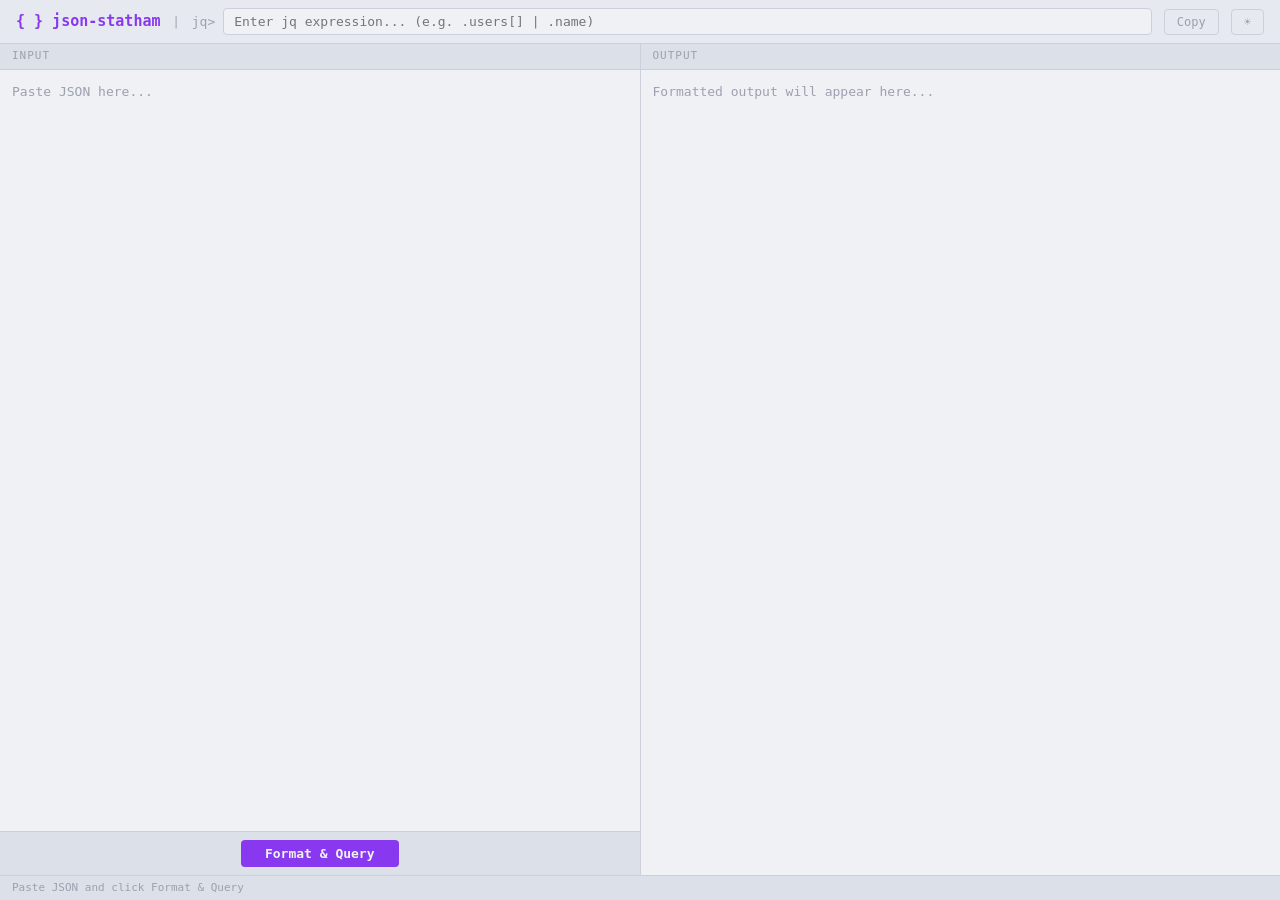
<file: index.html>
<!DOCTYPE html>
<html lang="en" data-theme="dark">
<head>
  <meta charset="UTF-8">
  <meta name="viewport" content="width=device-width, initial-scale=1.0">
  <title>json-statham</title>
  <link rel="stylesheet" href="style.css">
</head>
<body>

  <!-- Top Bar -->
  <div class="topbar">
    <span class="logo">{ } json-statham</span>
    <span class="separator">|</span>
    <div class="jq-bar">
      <span class="jq-label">jq&gt;</span>
      <input
        class="jq-input"
        id="jqInput"
        type="text"
        placeholder="Enter jq expression... (e.g. .users[] | .name)"
        spellcheck="false"
        autocomplete="off"
      >
    </div>
    <button class="btn" id="copyBtn" title="Copy output to clipboard">Copy</button>
    <button class="btn" id="themeBtn" title="Toggle theme"></button>
  </div>

  <!-- Panels -->
  <div class="panels">
    <!-- Input Panel -->
    <div class="panel">
      <div class="panel-header">Input</div>
      <div class="panel-body">
        <textarea
          class="input-text"
          id="jsonInput"
          placeholder="Paste JSON here..."
          spellcheck="false"
        ></textarea>
      </div>
      <div class="panel-footer">
        <button class="format-btn" id="formatBtn">Format &amp; Query</button>
      </div>
    </div>

    <!-- Output Panel -->
    <div class="panel">
      <div class="panel-header">Output</div>
      <div class="panel-body">
        <textarea
          class="input-text"
          id="output"
          placeholder="Formatted output will appear here..."
          spellcheck="false"
        ></textarea>
      </div>
    </div>
  </div>

  <!-- Status Bar -->
  <div class="statusbar">
    <span id="statusLeft">Paste JSON and click Format &amp; Query</span>
    <span id="statusRight"></span>
  </div>

  <script type="module" src="app.js"></script>
</body>
</html>
</file>
<file: style.css>
/* style.css — JSON Statham */

/* === Reset & Base === */
*, *::before, *::after { margin: 0; padding: 0; box-sizing: border-box; }

:root {
  --font-mono: 'SF Mono', 'Fira Code', 'Cascadia Code', 'Consolas', monospace;
  --font-sans: -apple-system, BlinkMacSystemFont, 'Segoe UI', system-ui, sans-serif;
}

/* === Dark Theme (default) === */
[data-theme="dark"] {
  --bg: #1e1e2e;
  --surface: #313244;
  --subtle: #181825;
  --border: #45475a;
  --text: #cdd6f4;
  --muted: #6c7086;
  --accent: #cba6f7;
  --accent-hover: #b4befe;
  --json-key: #89b4fa;
  --json-string: #a6e3a1;
  --json-number: #fab387;
  --json-bool: #fab387;
  --json-null: #6c7086;
  --json-bracket: #cdd6f4;
  --jq-text: #f38ba8;
  --error: #f38ba8;
  --success: #a6e3a1;
  --input-bg: transparent;
}

/* === Light Theme === */
[data-theme="light"] {
  --bg: #eff1f5;
  --surface: #e6e9ef;
  --subtle: #dce0e8;
  --border: #ccd0da;
  --text: #4c4f69;
  --muted: #9ca0b0;
  --accent: #8839ef;
  --accent-hover: #7287fd;
  --json-key: #1e66f5;
  --json-string: #40a02b;
  --json-number: #fe640b;
  --json-bool: #fe640b;
  --json-null: #9ca0b0;
  --json-bracket: #4c4f69;
  --jq-text: #d20f39;
  --error: #d20f39;
  --success: #40a02b;
  --input-bg: transparent;
}

/* === Layout === */
html, body {
  height: 100%;
  background: var(--bg);
  color: var(--text);
  font-family: var(--font-mono);
  font-size: 14px;
  line-height: 1.5;
}

body {
  display: flex;
  flex-direction: column;
}

/* === Top Bar === */
.topbar {
  display: flex;
  align-items: center;
  gap: 12px;
  padding: 8px 16px;
  background: var(--surface);
  border-bottom: 1px solid var(--border);
  flex-shrink: 0;
}

.logo {
  font-weight: 700;
  font-size: 15px;
  color: var(--accent);
  white-space: nowrap;
}

.separator {
  color: var(--muted);
  font-size: 12px;
}

.jq-bar {
  flex: 1;
  display: flex;
  align-items: center;
  gap: 8px;
}

.jq-label {
  color: var(--muted);
  font-size: 13px;
  white-space: nowrap;
}

.jq-input {
  flex: 1;
  background: var(--bg);
  border: 1px solid var(--border);
  border-radius: 4px;
  padding: 5px 10px;
  color: var(--jq-text);
  font-family: var(--font-mono);
  font-size: 13px;
  outline: none;
}

.jq-input:focus {
  border-color: var(--accent);
}

.btn {
  background: var(--surface);
  border: 1px solid var(--border);
  border-radius: 4px;
  padding: 5px 12px;
  color: var(--muted);
  font-family: var(--font-mono);
  font-size: 12px;
  cursor: pointer;
  white-space: nowrap;
  transition: background 0.15s, color 0.15s;
}

.btn:hover {
  background: var(--border);
  color: var(--text);
}

/* === Panels === */
.panels {
  flex: 1;
  display: flex;
  overflow: hidden;
  min-height: 0;
}

.panel {
  flex: 1;
  display: flex;
  flex-direction: column;
  min-width: 0;
}

.panel + .panel {
  border-left: 1px solid var(--border);
}

.panel-header {
  padding: 4px 12px;
  background: var(--subtle);
  border-bottom: 1px solid var(--border);
  font-size: 11px;
  color: var(--muted);
  text-transform: uppercase;
  letter-spacing: 1px;
  flex-shrink: 0;
}

.panel-body {
  flex: 1;
  overflow: auto;
  padding: 12px;
  min-height: 0;
}

.panel-footer {
  padding: 8px 12px;
  background: var(--subtle);
  border-top: 1px solid var(--border);
  text-align: center;
  flex-shrink: 0;
}

/* === Input textarea === */
.input-text {
  width: 100%;
  height: 100%;
  background: var(--input-bg);
  border: none;
  color: var(--text);
  font-family: var(--font-mono);
  font-size: 13px;
  line-height: 1.6;
  resize: none;
  outline: none;
}

.input-text::placeholder {
  color: var(--muted);
}

/* === Format button === */
.format-btn {
  background: var(--accent);
  color: var(--bg);
  border: none;
  border-radius: 4px;
  padding: 6px 24px;
  font-family: var(--font-mono);
  font-size: 13px;
  font-weight: 700;
  cursor: pointer;
  transition: background 0.15s;
}

.format-btn:hover {
  background: var(--accent-hover);
}

/* === JSON Tree === */
.json-tree {
  font-size: 13px;
  line-height: 1.7;
}

.json-line {
  white-space: nowrap;
}

.json-toggle {
  display: inline-block;
  width: 16px;
  text-align: center;
  color: var(--muted);
  cursor: pointer;
  user-select: none;
}

.json-toggle:hover {
  color: var(--accent);
}

.json-key { color: var(--json-key); }
.json-string { color: var(--json-string); }
.json-number { color: var(--json-number); }
.json-bool { color: var(--json-bool); }
.json-null { color: var(--json-null); }
.json-bracket { color: var(--json-bracket); }

.json-collapsed-hint {
  color: var(--muted);
  font-style: italic;
  font-size: 12px;
}

.json-children {
  padding-left: 20px;
}

.json-children.collapsed {
  display: none;
}

/* === Status Bar === */
.statusbar {
  display: flex;
  justify-content: space-between;
  padding: 4px 12px;
  background: var(--subtle);
  border-top: 1px solid var(--border);
  font-size: 11px;
  color: var(--muted);
  flex-shrink: 0;
}

.status-error {
  color: var(--error);
}

.status-success {
  color: var(--success);
}

/* === Error display === */
.output-error {
  color: var(--error);
  padding: 8px 0;
  font-size: 13px;
  white-space: pre-wrap;
  word-break: break-word;
}

/* === Copy feedback === */
.btn.copied {
  color: var(--success);
  border-color: var(--success);
}
</file>
